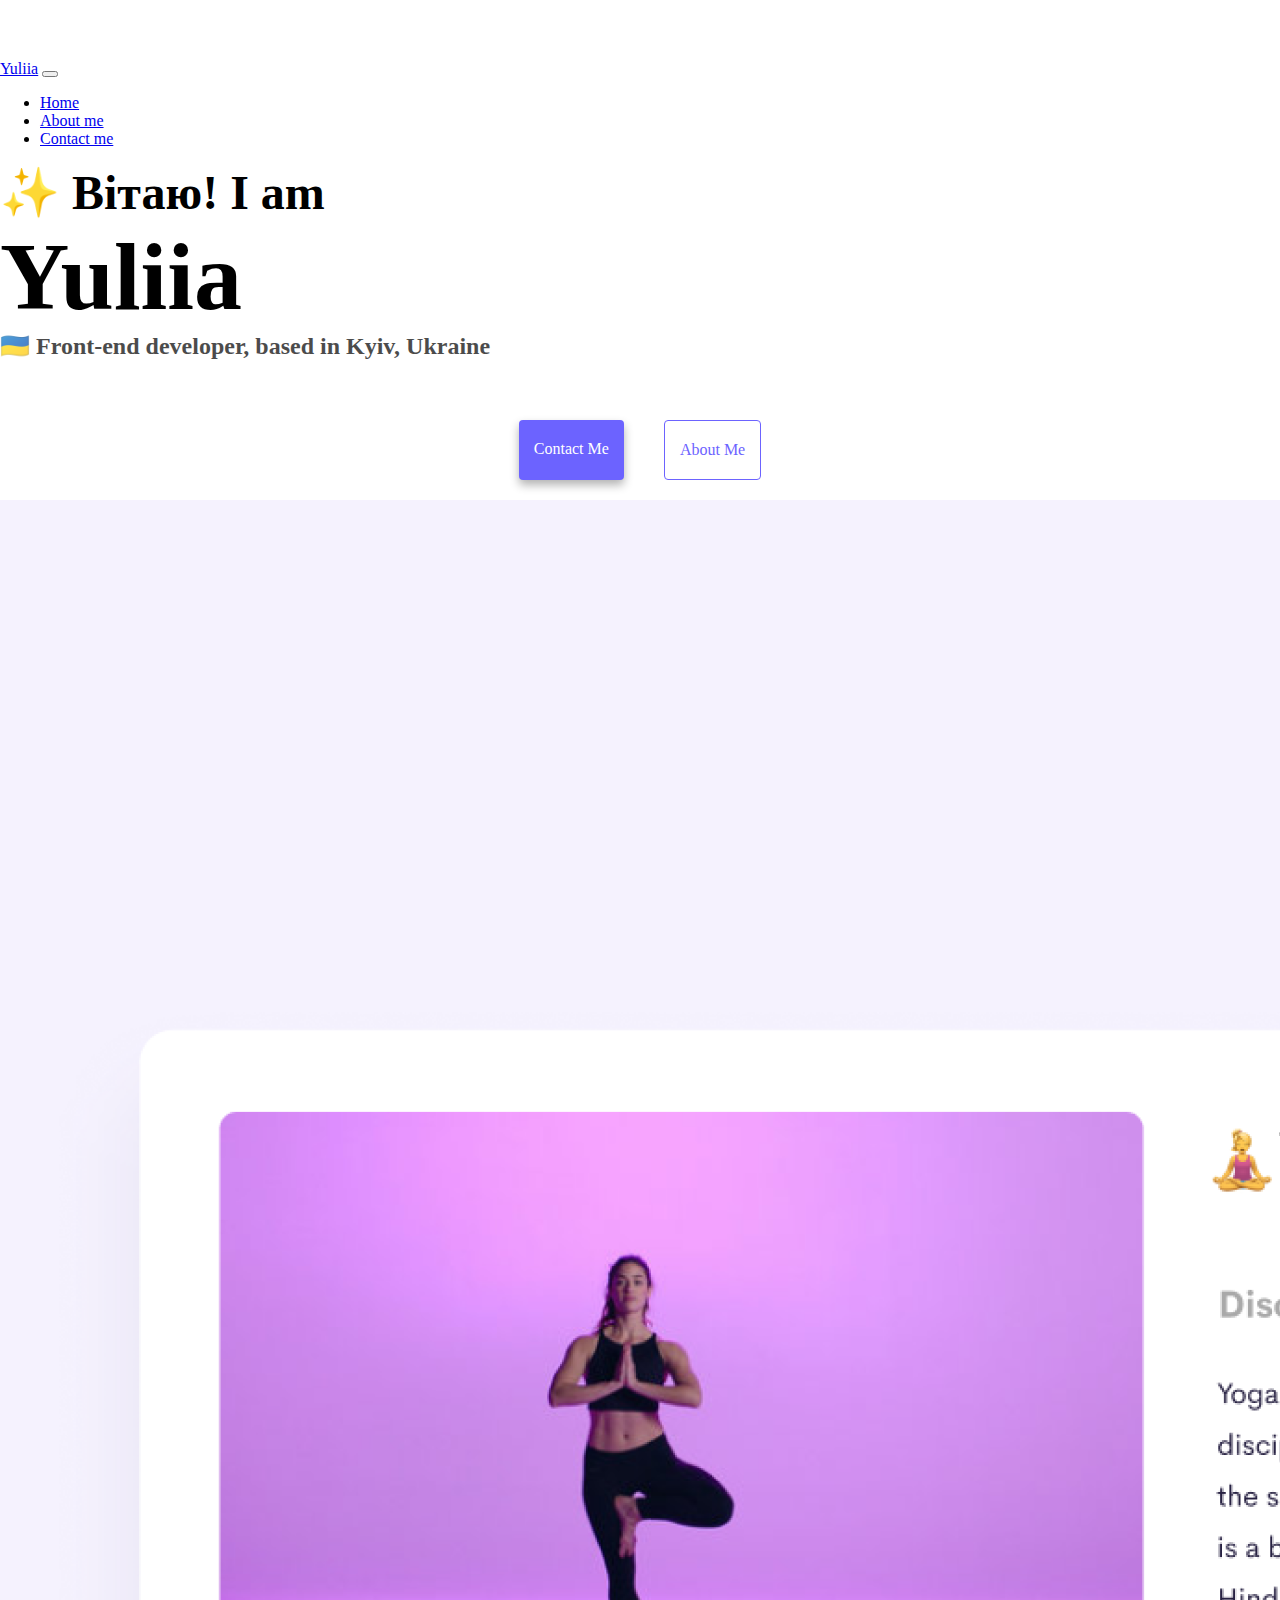
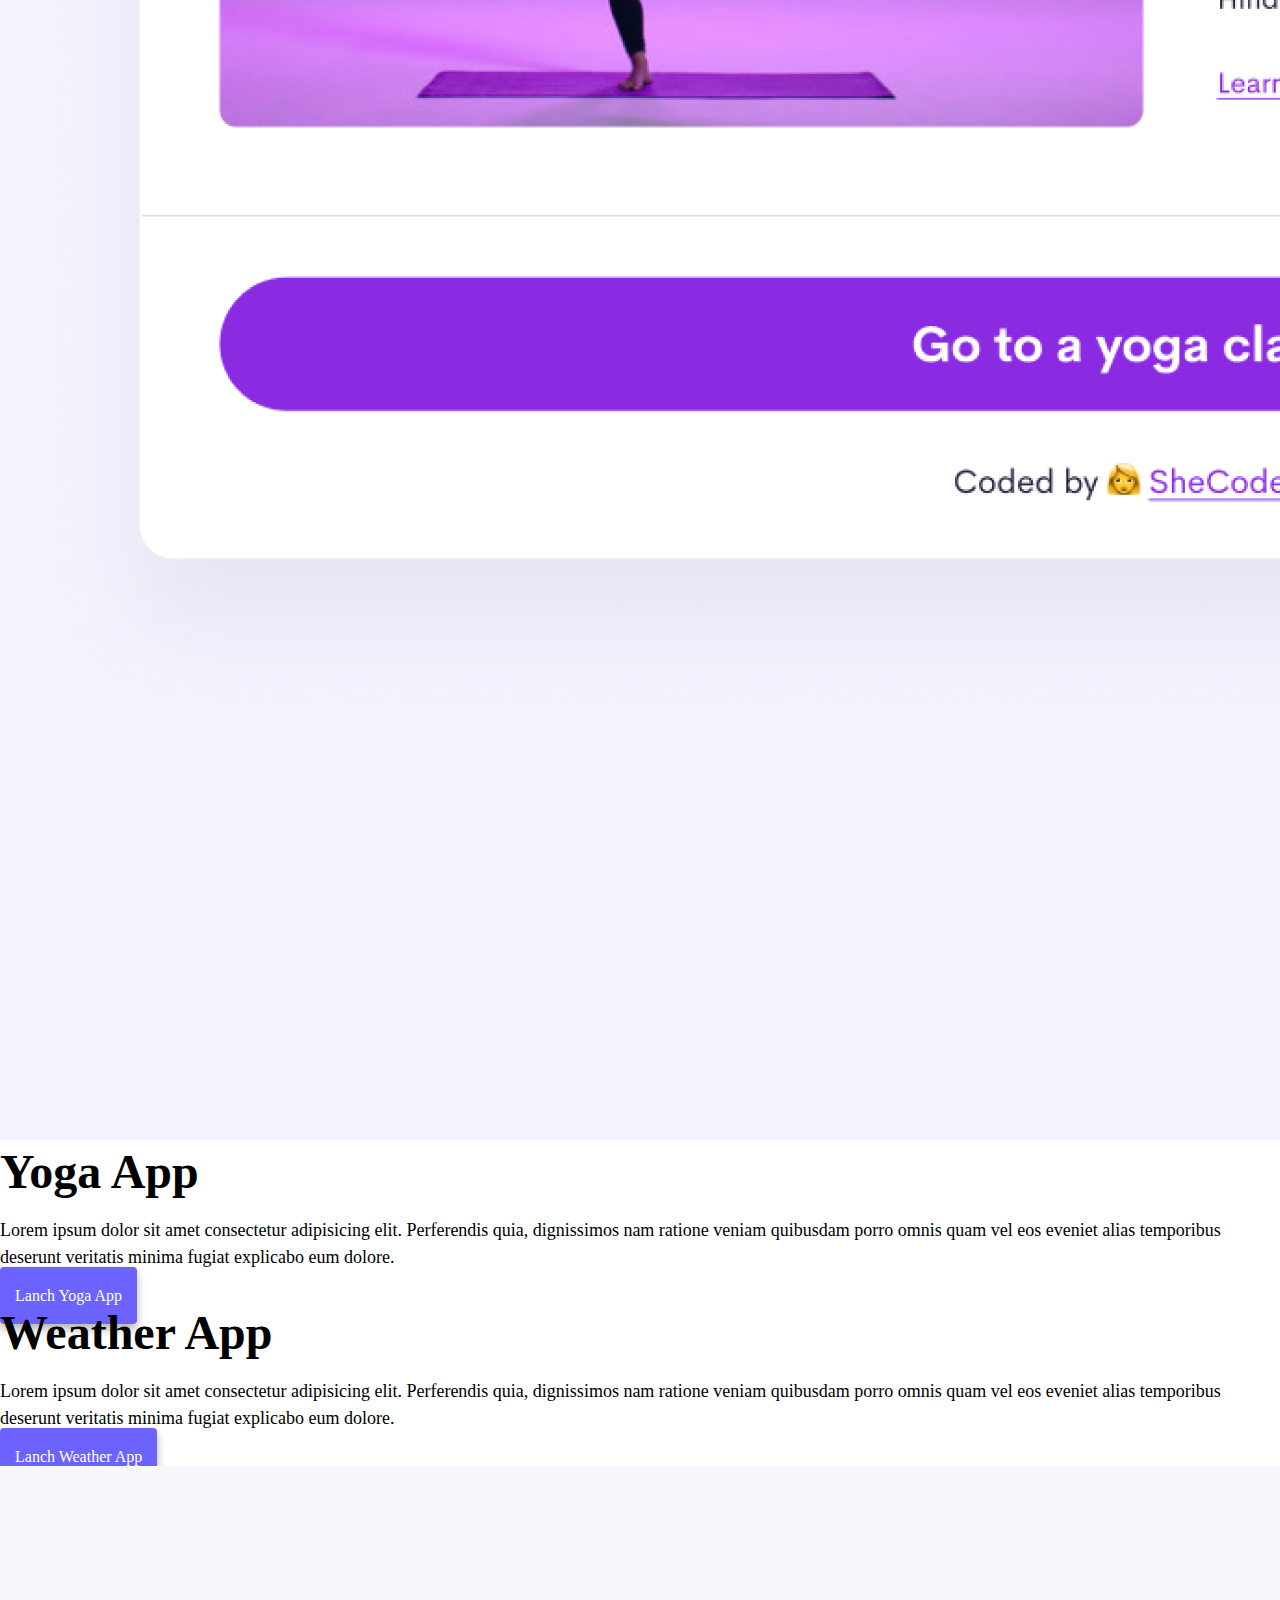
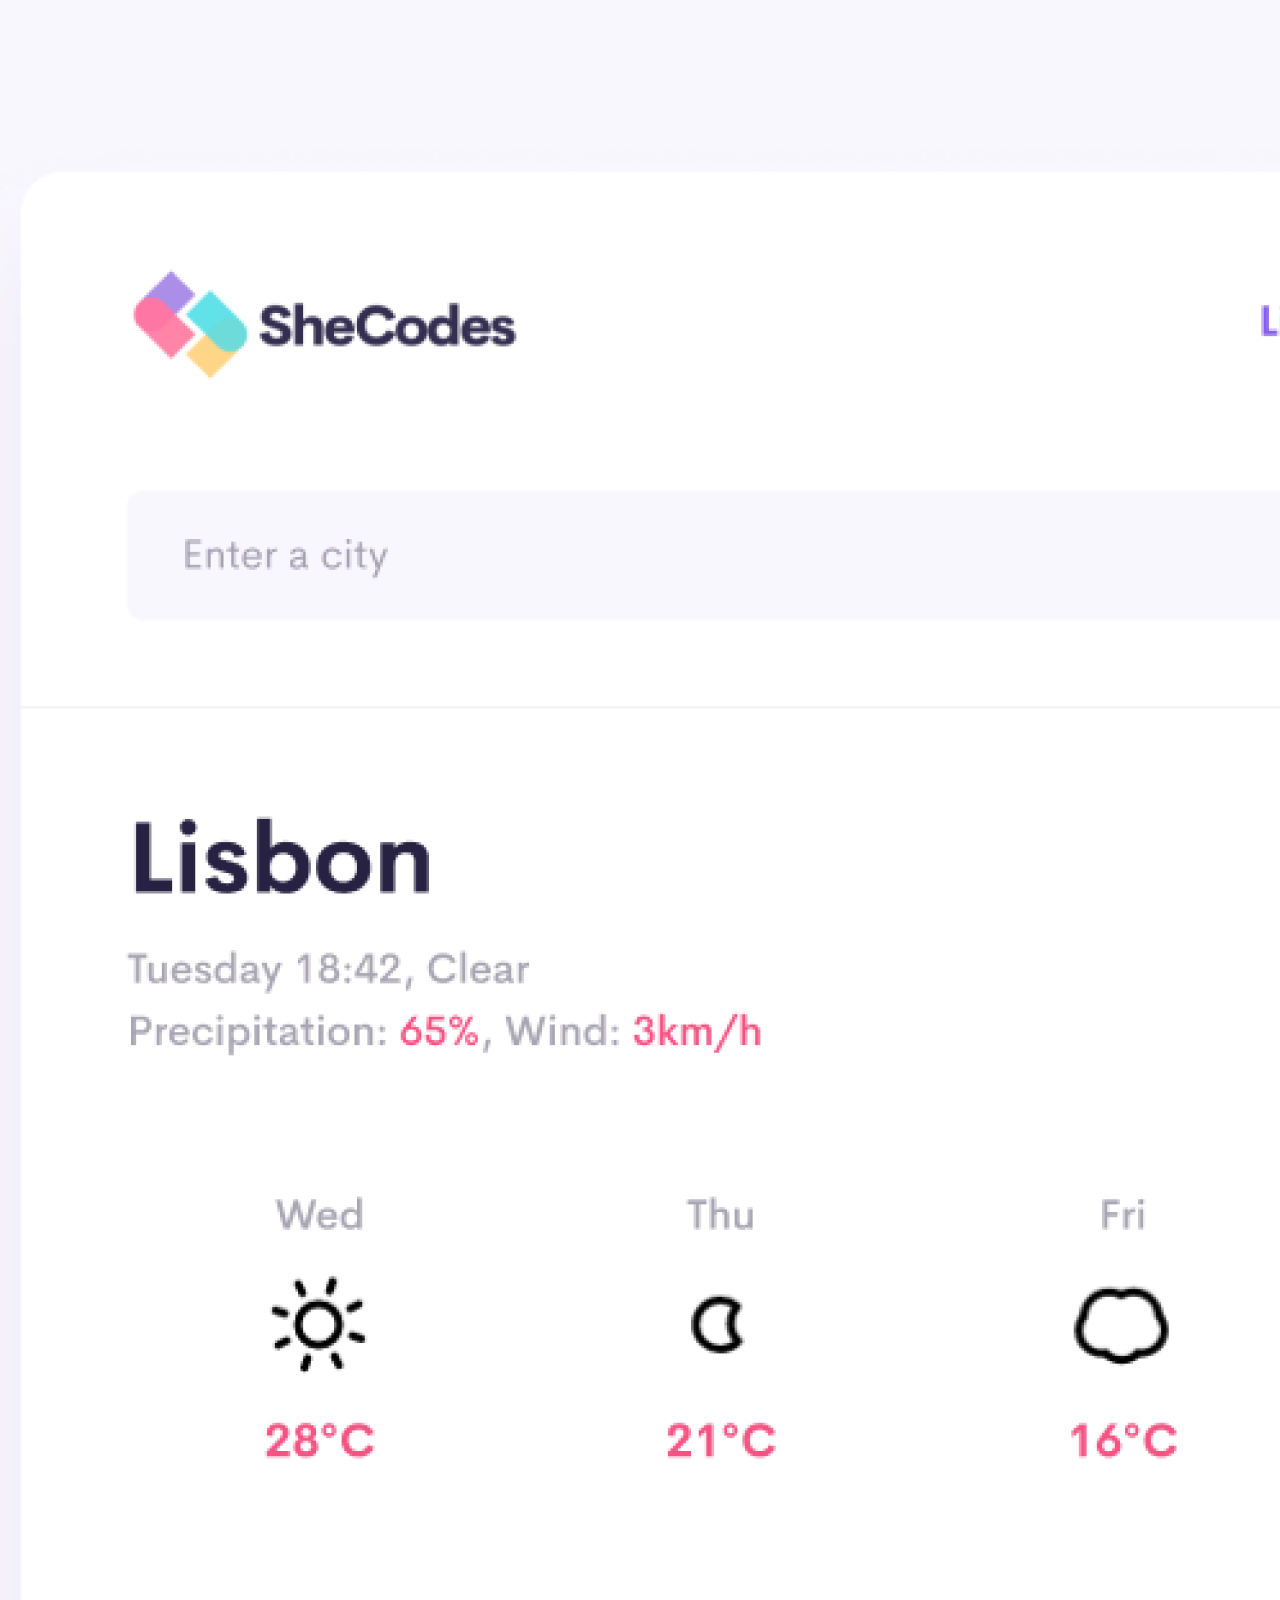
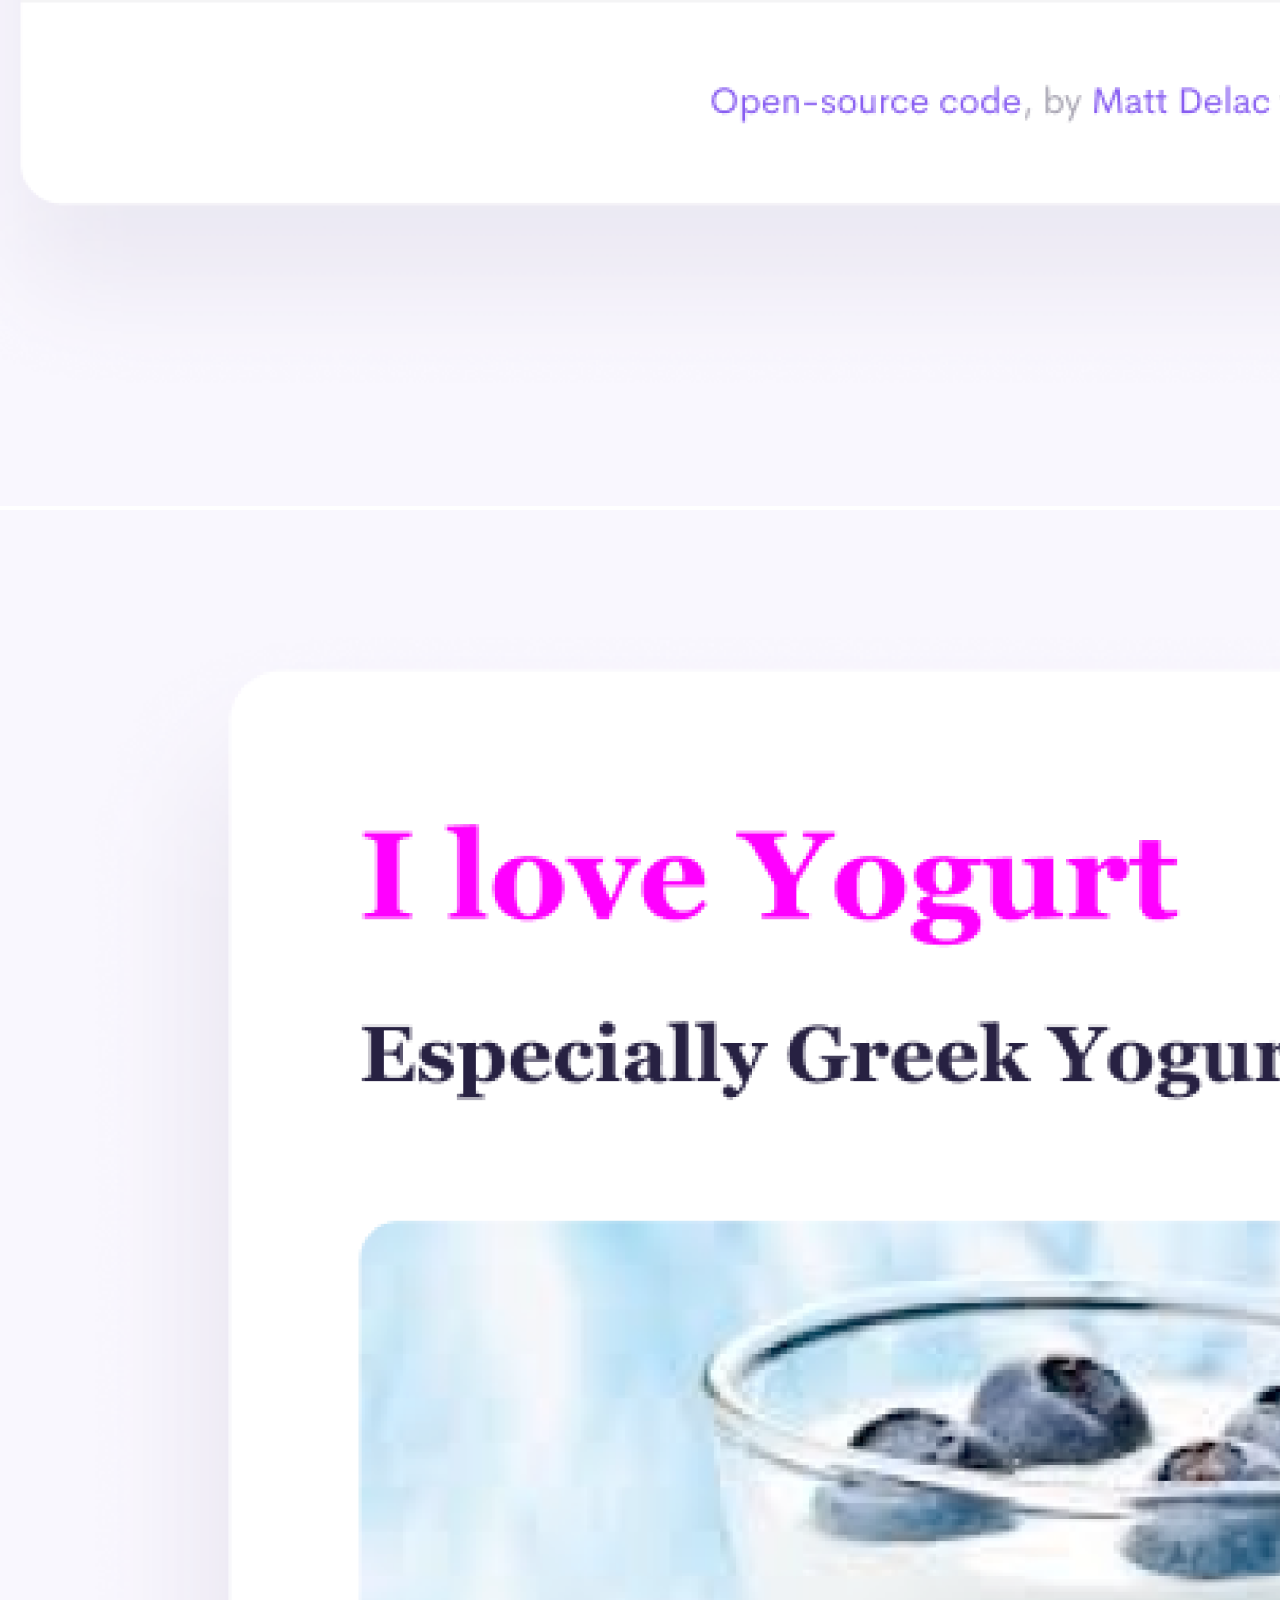
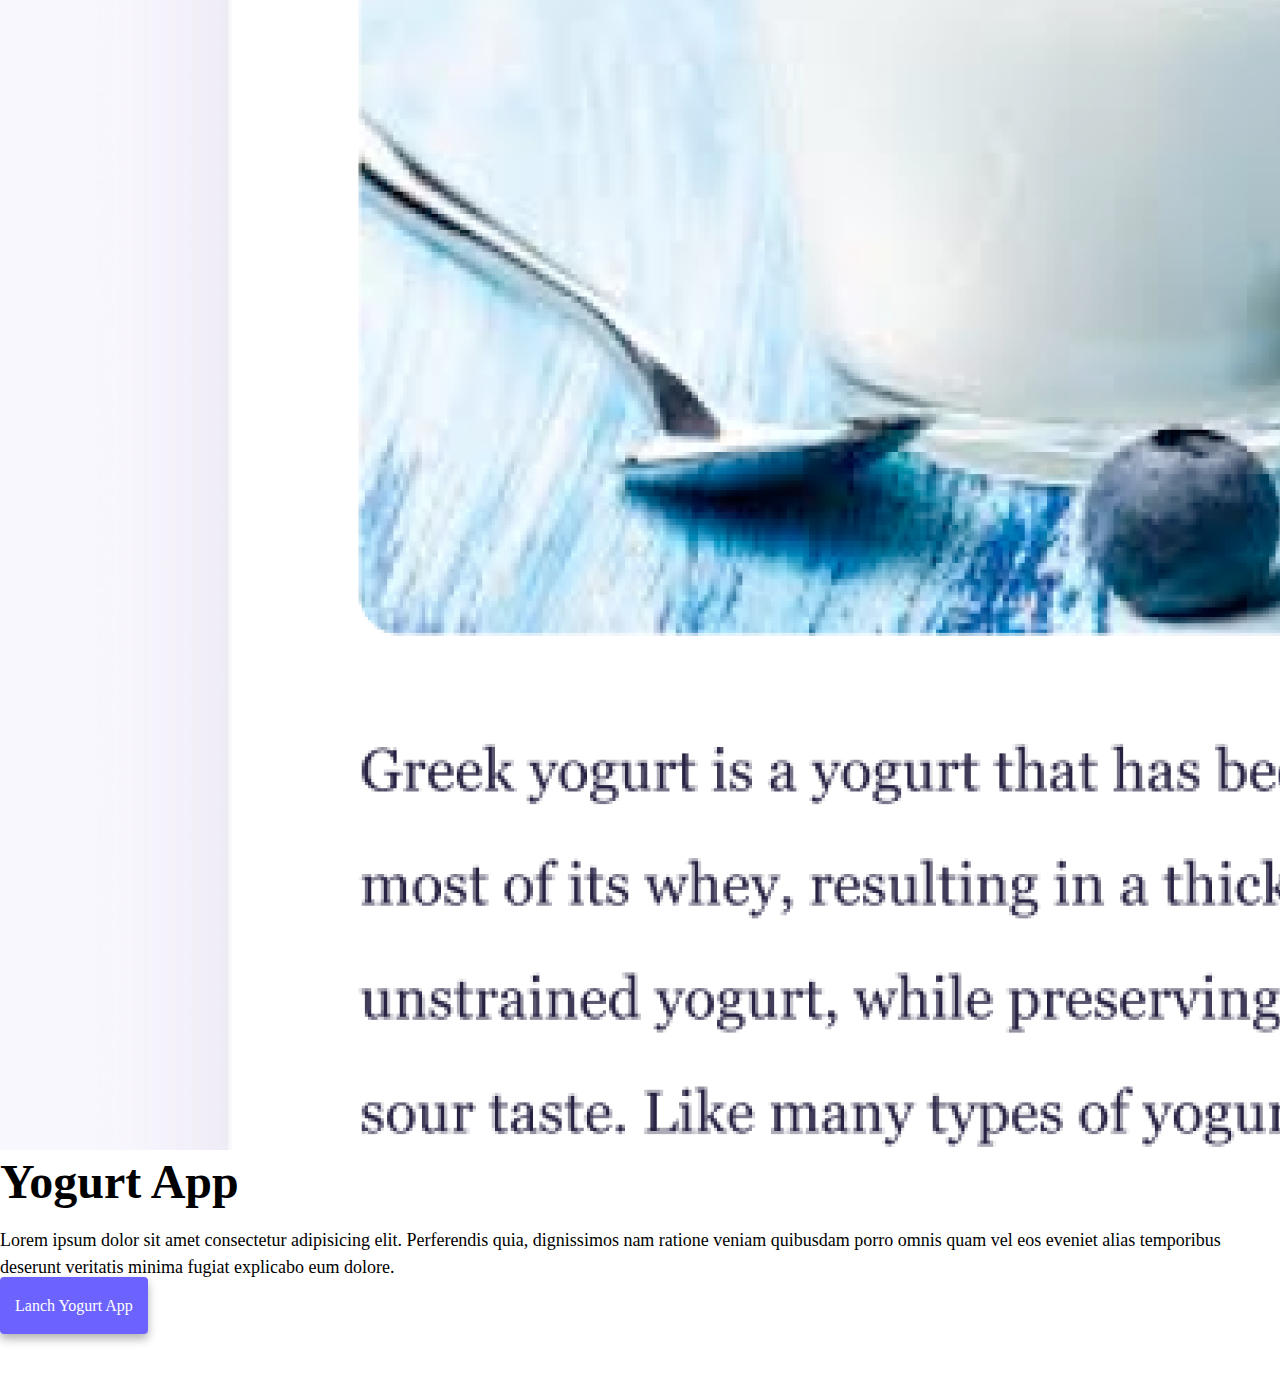
<file: index.html>
<!DOCTYPE html>
<html lang="en">

<head>
  <meta charset="UTF-8" />
  <meta http-equiv="X-UA-Compatible" content="IE=edge" />
  <meta name="viewport" content="width=device-width, initial-scale=1.0" />
  <meta name="description" content="Main page of portfolio project for SheCodes Responsive Workshop">
  <title>Future front-end dev from UA - Yuliia K.</title>
  <!-- CSS only -->
  <link href="https://cdn.jsdelivr.net/npm/bootstrap@5.2.2/dist/css/bootstrap.min.css" rel="stylesheet"
    integrity="sha384-Zenh87qX5JnK2Jl0vWa8Ck2rdkQ2Bzep5IDxbcnCeuOxjzrPF/et3URy9Bv1WTRi" crossorigin="anonymous" />
  <!-- JavaScript Bundle with Popper -->
  <script src="https://cdn.jsdelivr.net/npm/bootstrap@5.2.2/dist/js/bootstrap.bundle.min.js"
    integrity="sha384-OERcA2EqjJCMA+/3y+gxIOqMEjwtxJY7qPCqsdltbNJuaOe923+mo//f6V8Qbsw3"
    crossorigin="anonymous"></script>
  <link rel="stylesheet" href="/style/style.css" />
</head>

<body>
  <nav class="navbar navbar-expand-lg fixed-top bg-light">
    <div class="container-fluid">
      <a class="navbar-brand" href="index.html" title="Main page">Yuliia</a>
      <button class="navbar-toggler" type="button" data-bs-toggle="collapse" data-bs-target="#navbarNav"
        aria-controls="navbarNav" aria-expanded="false" aria-label="Toggle navigation">
        <span class="navbar-toggler-icon"></span>
      </button>
      <div class="collapse navbar-collapse" id="navbarNav">
        <ul class="navbar-nav">
          <li class="nav-item">
            <a class="nav-link active" aria-current="page" href="#">Home</a>
          </li>
          <li class="nav-item">
            <a class="nav-link" href="/about.html" title="Learn about Yuliia">About me</a>
          </li>
          <li class="nav-item">
            <a class="nav-link" href="/about.html#contact" title="Get in touch with Yuliia">Contact me</a>
          </li>
        </ul>
      </div>
    </div>
  </nav>

  <h2 class="text-center">✨ Вітаю! I am</h2>
  <h1 class="text-center">Yuliia</h1>
  <h3 class="text-center">🇺🇦 Front-end developer, based in Kyiv, Ukraine</h3>
  <div class="navigation-links">
    <a href="/about.html#contact" class="contact-link" title="Get in touch with Yuliia">Contact me</a>
    <a href="/about.html" class="about-link" title="Learn more about Yuliia">About me</a>
  </div>

  <div class="container">
    <div class="row">
      <div class="col-md-6">
        <img src="images/yoga.png" alt="Yoga App picture" class="img-fluid rounded d-none d-sm-block" />
      </div>
      <div class="col-md-6">
        <h2 class="mb-3">Yoga App</h2>
        <p>Lorem ipsum dolor sit amet consectetur adipisicing elit. Perferendis quia, dignissimos nam ratione veniam
          quibusdam porro omnis quam vel eos eveniet alias temporibus deserunt veritatis minima fugiat explicabo eum
          dolore.</p>
        <div class="mt-5">
          <a href="#" class="main-link" title="Go to Yoga App">Lanch Yoga App</a>
        </div>
      </div>
    </div>
    <div class="row mt-5">
      <div class="col-md-6">
        <h2 class="mb-3">Weather App</h2>
        <p>Lorem ipsum dolor sit amet consectetur adipisicing elit. Perferendis quia, dignissimos nam ratione veniam
          quibusdam porro omnis quam vel eos eveniet alias temporibus deserunt veritatis minima fugiat explicabo eum
          dolore.</p>
        <div class="mt-5">
          <a href="#" class="main-link" title="Go to Weather App">Lanch Weather App</a>
        </div>
      </div>
      <div class="col-md-6"><img src="images/weather.png" alt="Weather App picture"
          class="img-fluid rounded d-none d-sm-block" /></div>
    </div>
    <div class="row mt-5">
      <div class="col-md-6"><img src="images/yogurt.png" alt="Yogurt page"
          class="img-fluid rounded d-none d-sm-block" /></div>
      <div class="col-md-6">
        <h2 class="mb-3">Yogurt App</h2>
        <p>Lorem ipsum dolor sit amet consectetur adipisicing elit. Perferendis quia, dignissimos nam ratione veniam
          quibusdam porro omnis quam vel eos eveniet alias temporibus deserunt veritatis minima fugiat explicabo eum
          dolore.</p>
        <div class="mt-5">
          <a href="#" class="main-link" title="Go to Yogurt App">Lanch Yogurt App</a>
        </div>
      </div>
    </div>
  </div>
  </div>
</body>

</html>
</file>
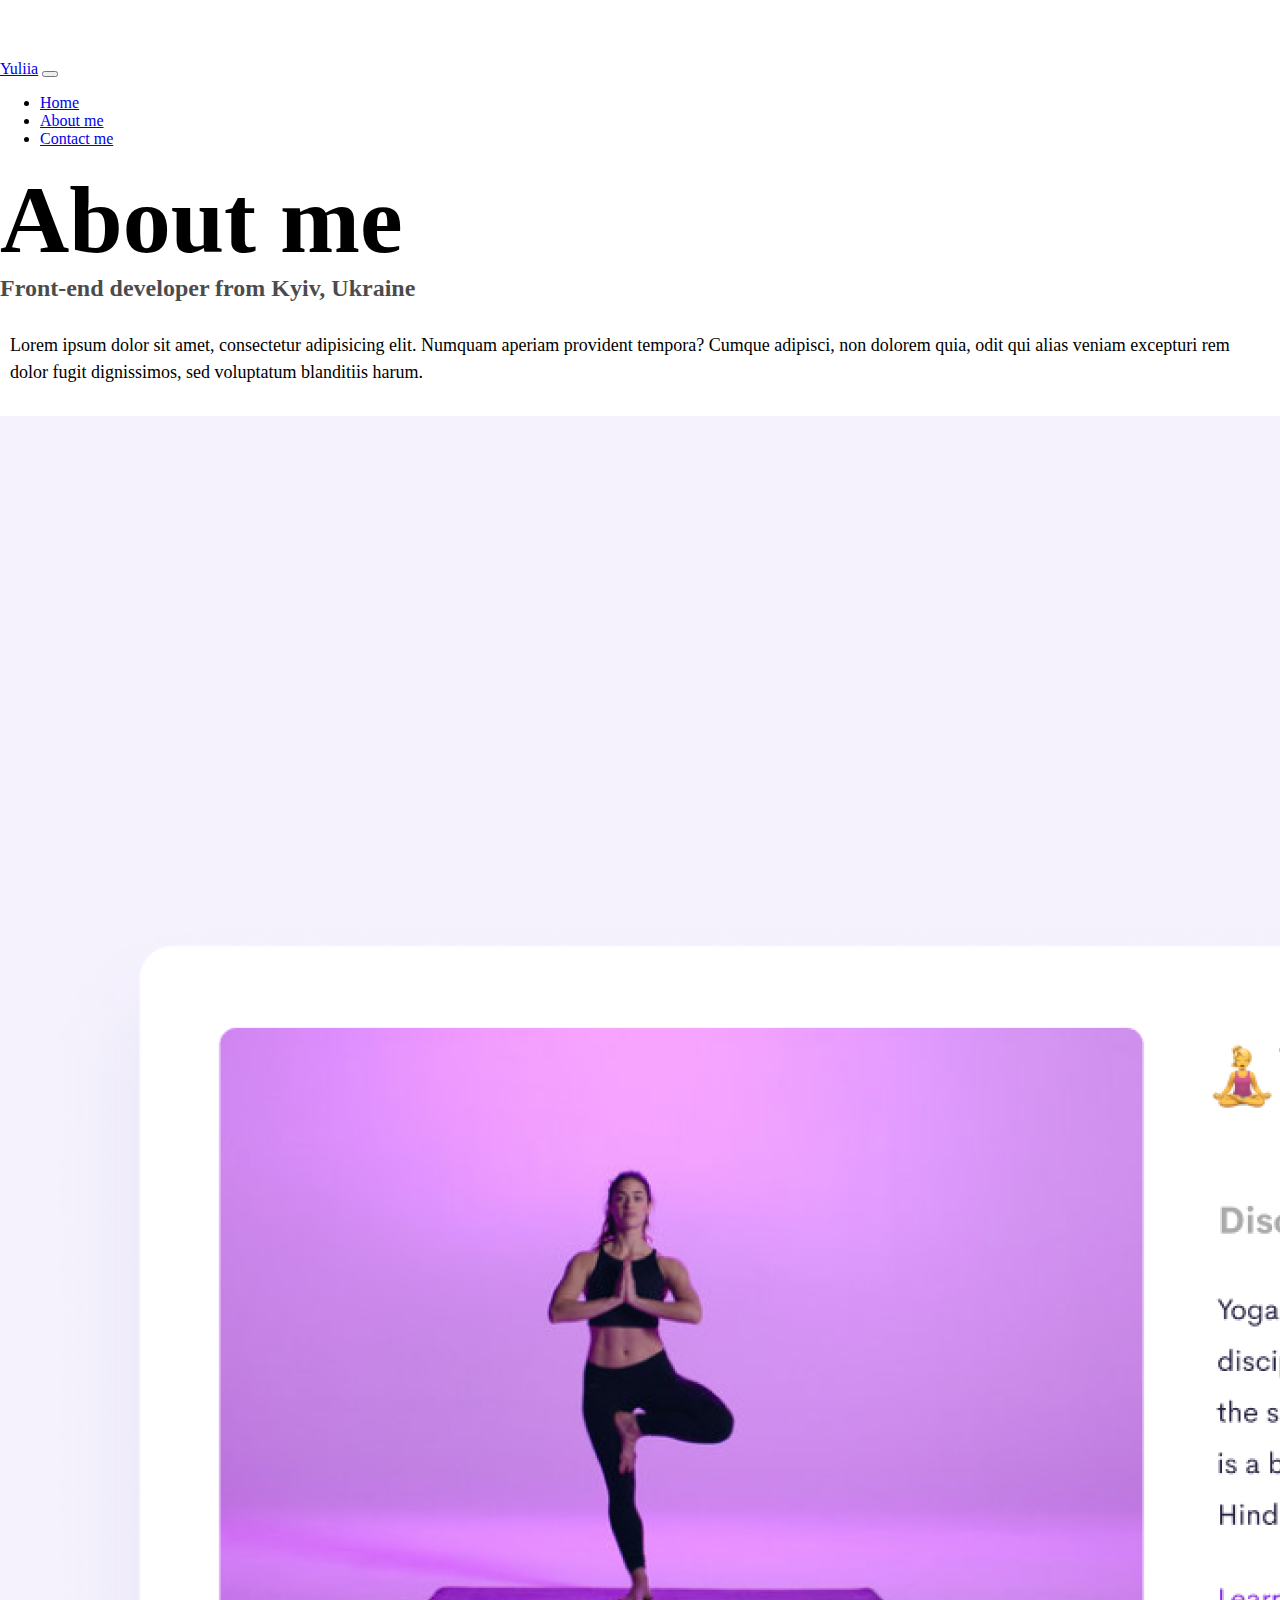
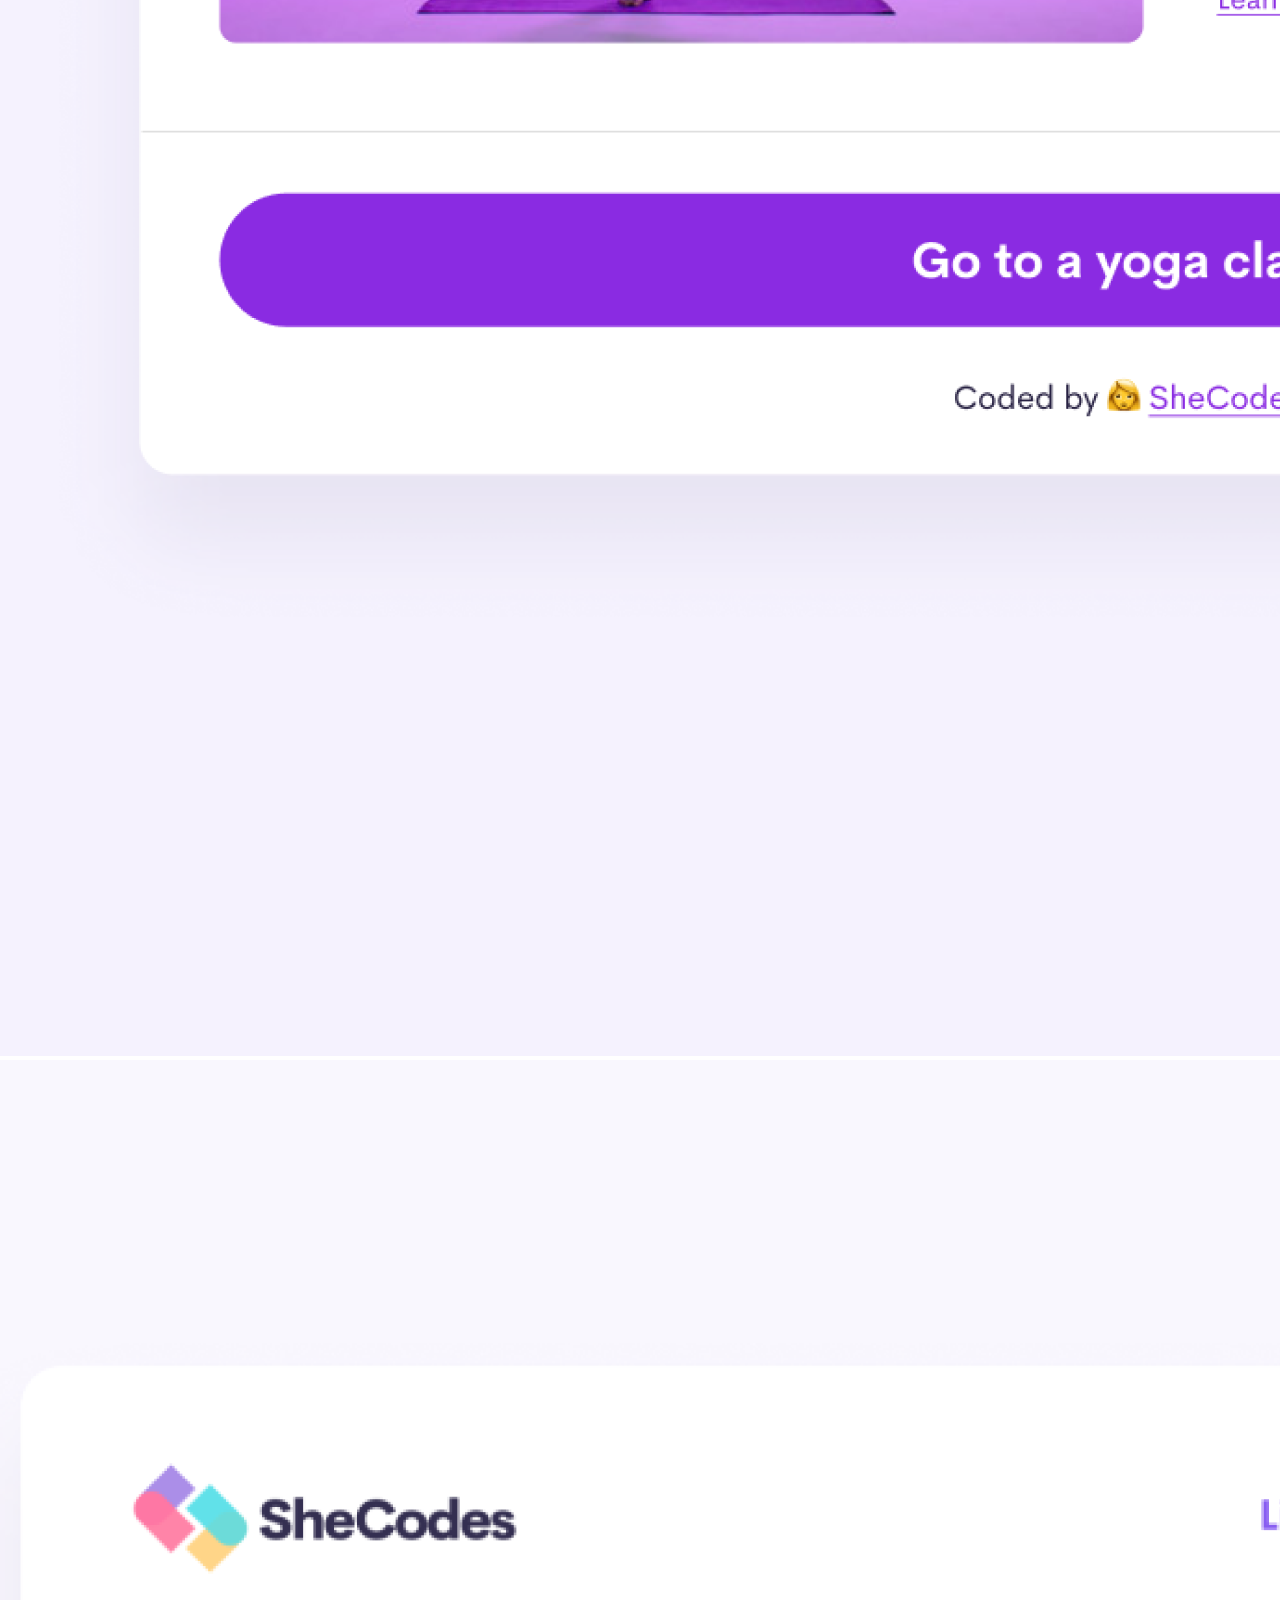
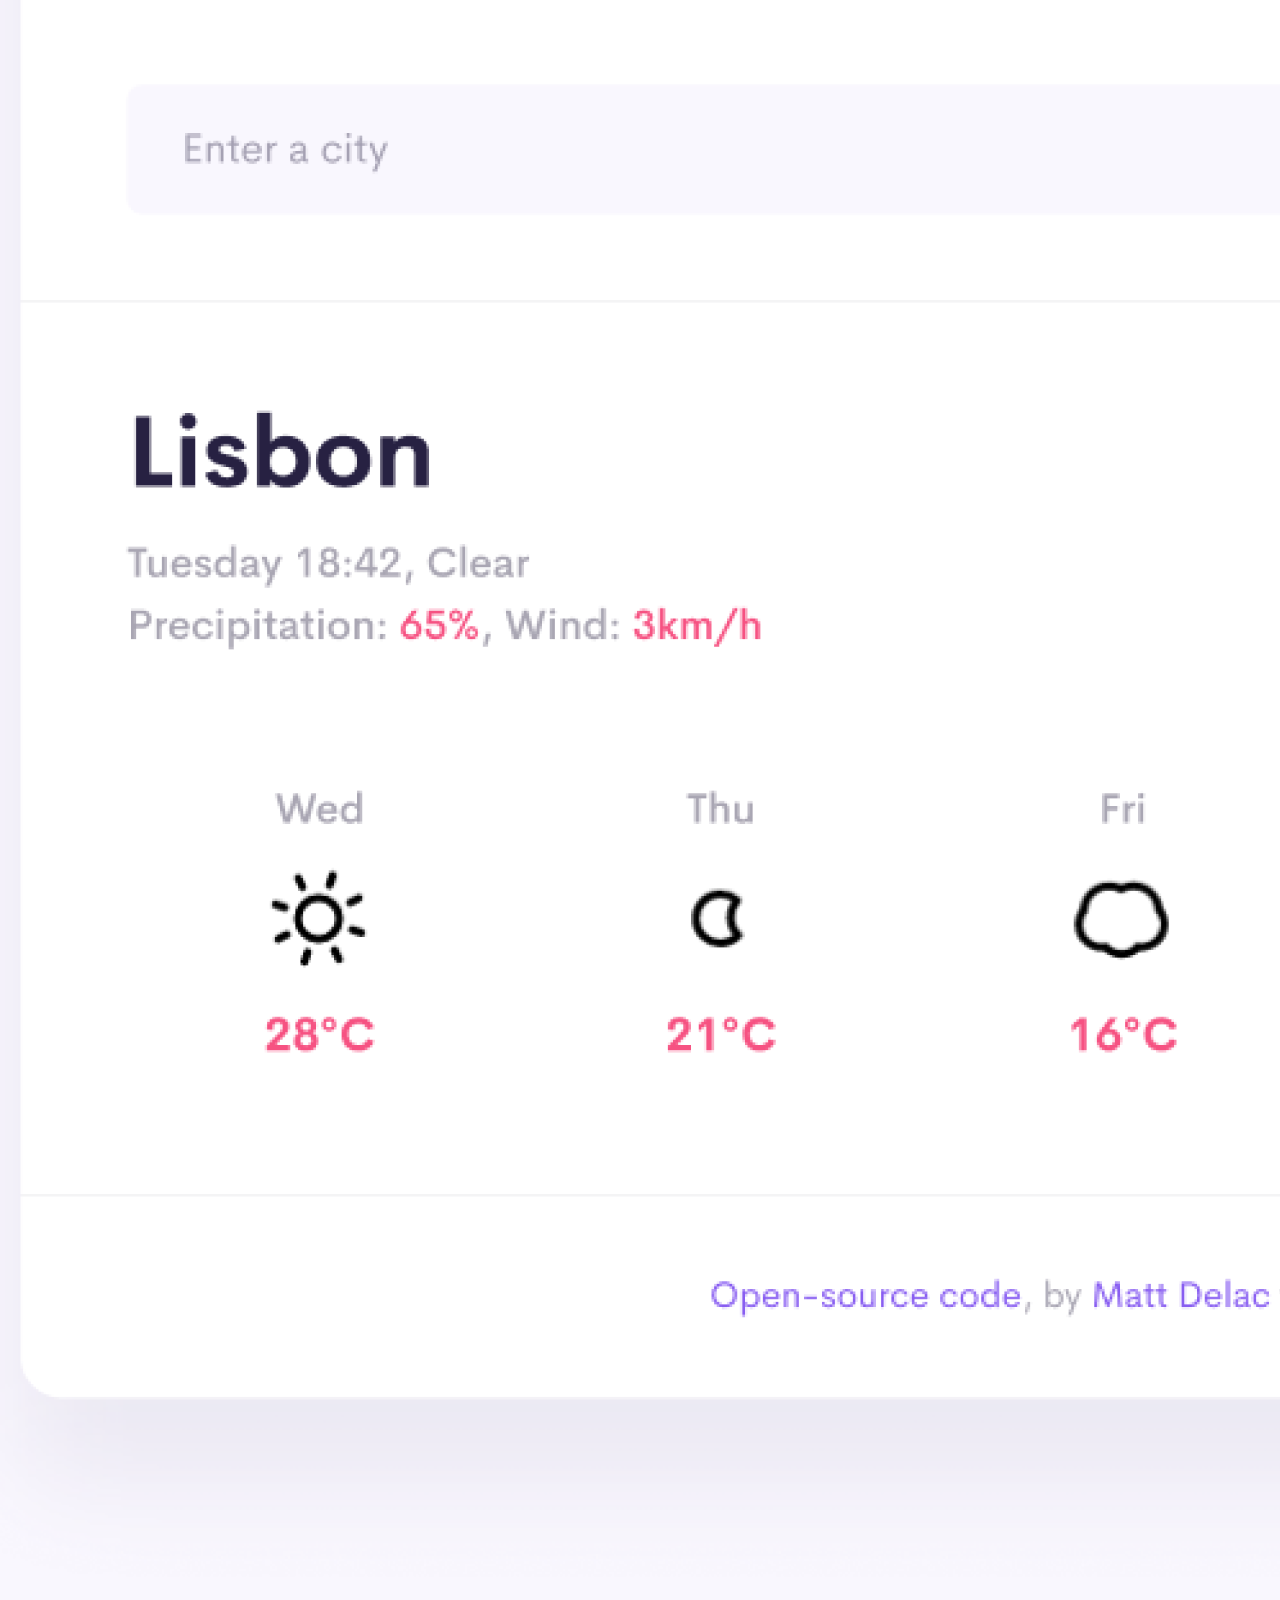
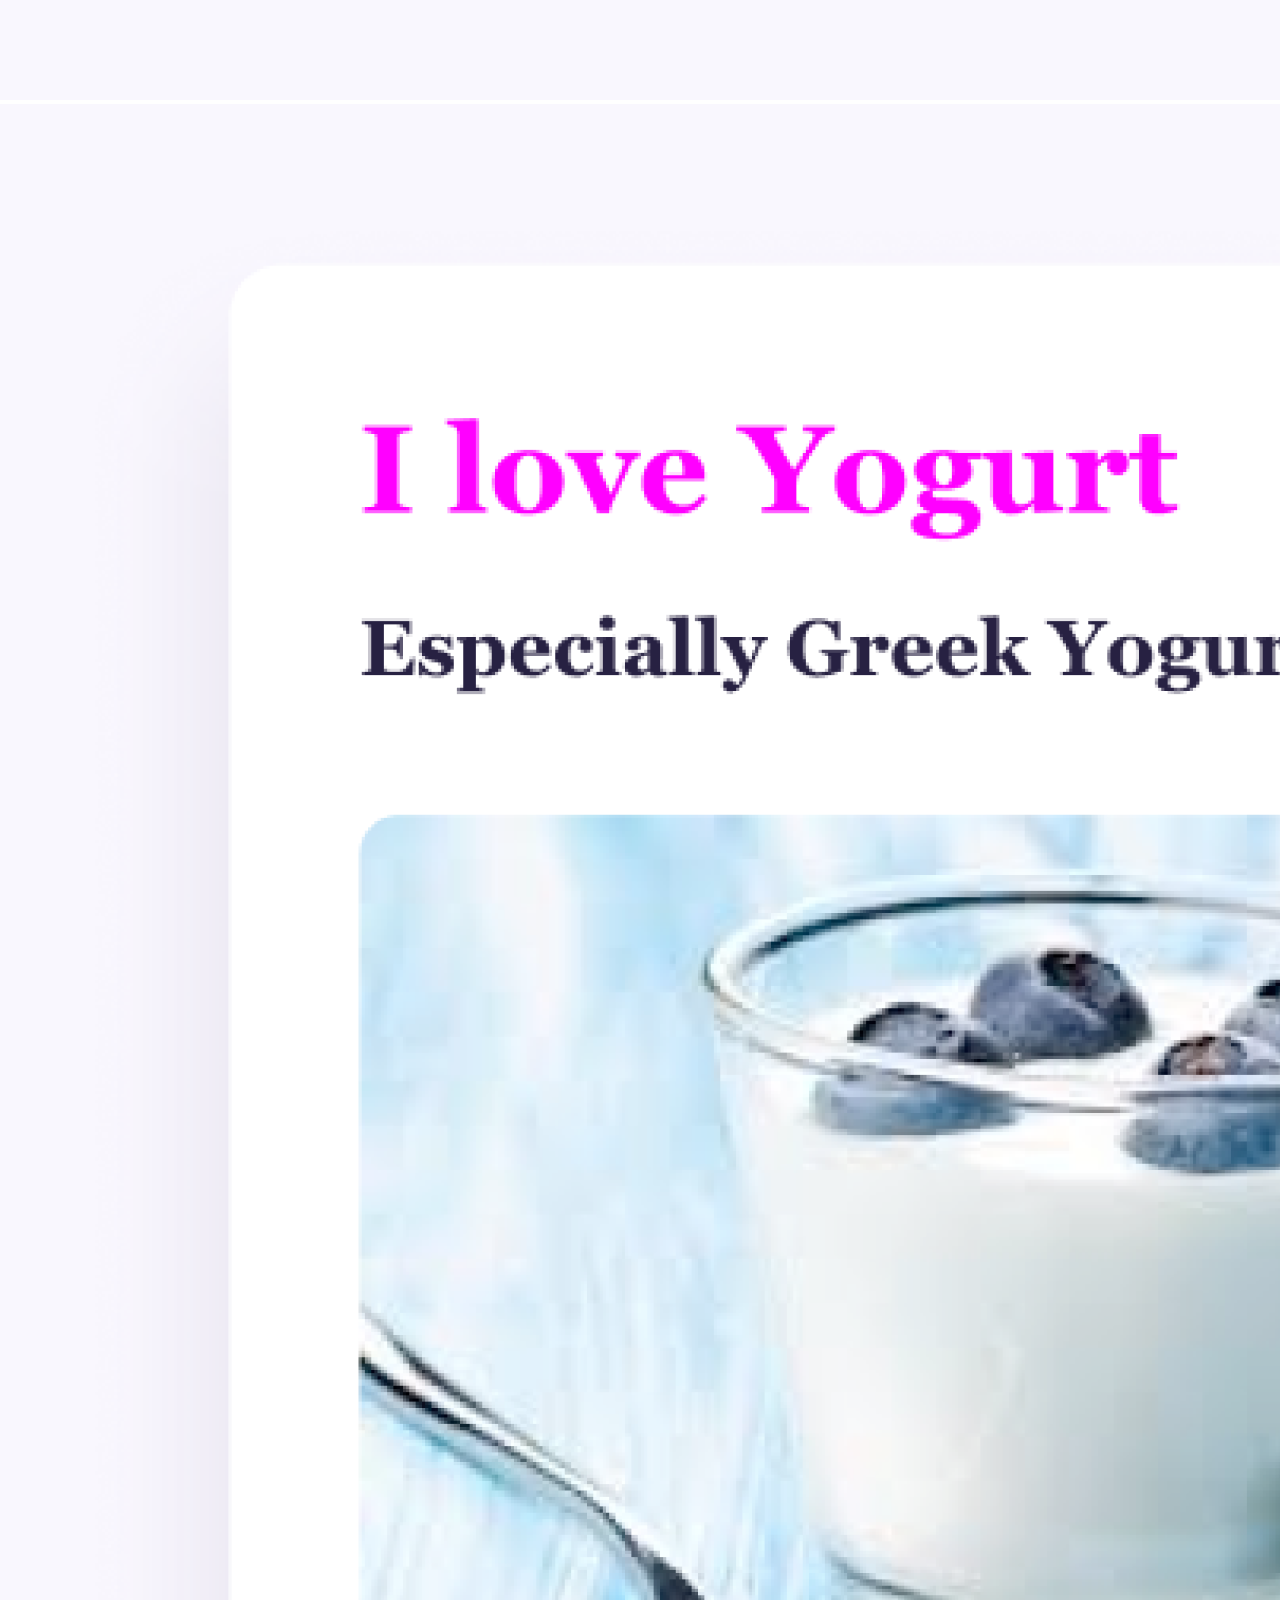
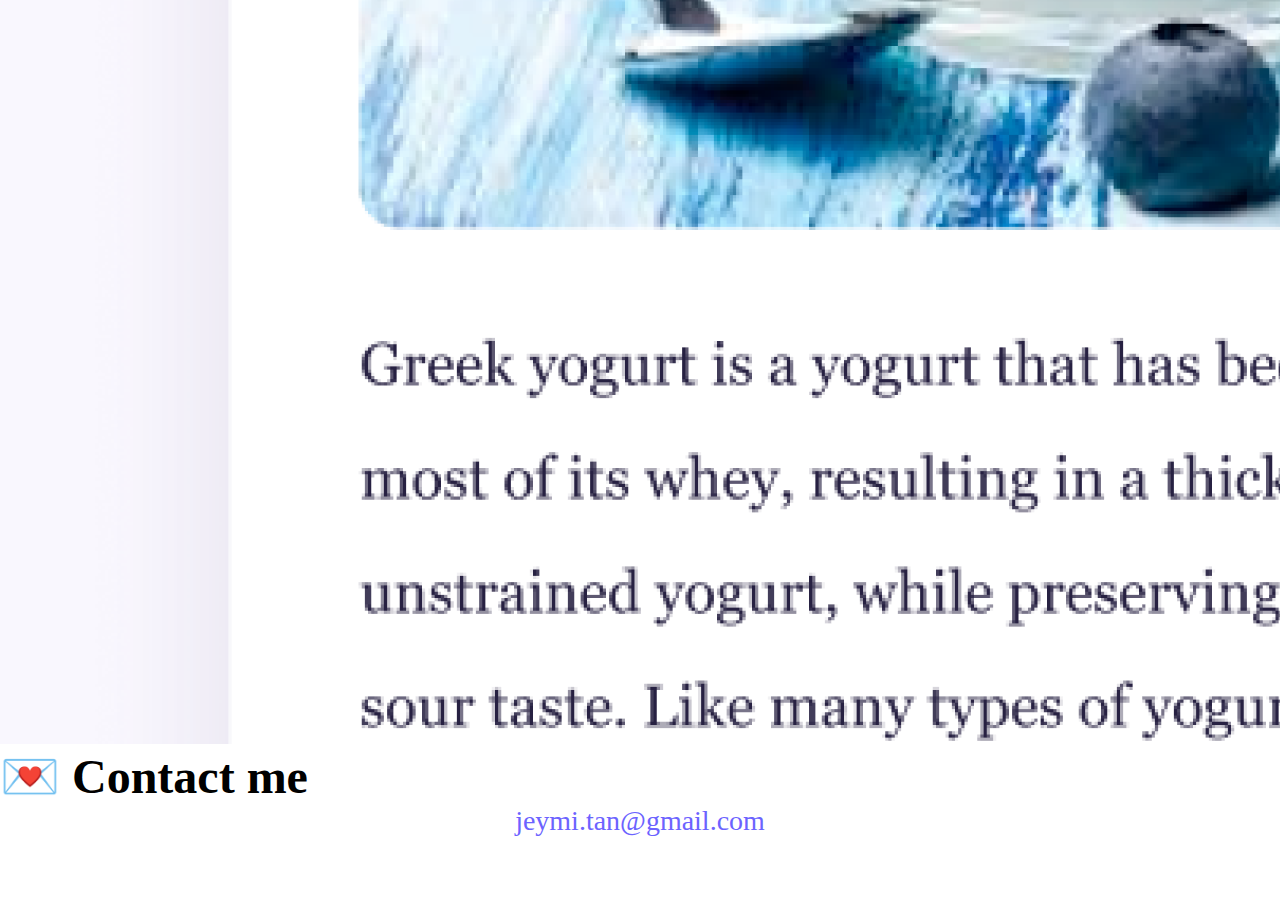
<file: about.html>
<!DOCTYPE html>
<html lang="en">

<head>
  <meta charset="UTF-8" />
  <meta http-equiv="X-UA-Compatible" content="IE=edge" />
  <meta name="viewport" content="width=device-width, initial-scale=1.0" />
  <meta name="description" content="Get to know me, my sample projects and ways to contact">
  <!-- CSS only -->
  <link href="https://cdn.jsdelivr.net/npm/bootstrap@5.2.2/dist/css/bootstrap.min.css" rel="stylesheet"
    integrity="sha384-Zenh87qX5JnK2Jl0vWa8Ck2rdkQ2Bzep5IDxbcnCeuOxjzrPF/et3URy9Bv1WTRi" crossorigin="anonymous" />
  <!-- JavaScript Bundle with Popper -->
  <script src="https://cdn.jsdelivr.net/npm/bootstrap@5.2.2/dist/js/bootstrap.bundle.min.js"
    integrity="sha384-OERcA2EqjJCMA+/3y+gxIOqMEjwtxJY7qPCqsdltbNJuaOe923+mo//f6V8Qbsw3"
    crossorigin="anonymous"></script>
  <link rel="stylesheet" href="/style/style.css" />
  <title>About Yuliia K.</title>
</head>

<body>
  <nav class="navbar navbar-expand-lg fixed-top bg-light">
    <div class="container-fluid">
      <a class="navbar-brand" href="/index.html" title="Main page">Yuliia</a>
      <button class="navbar-toggler" type="button" data-bs-toggle="collapse" data-bs-target="#navbarNav"
        aria-controls="navbarNav" aria-expanded="false" aria-label="Toggle navigation">
        <span class="navbar-toggler-icon"></span>
      </button>
      <div class="collapse navbar-collapse" id="navbarNav">
        <ul class="navbar-nav">
          <li class="nav-item">
            <a class="nav-link" href="/index.html">Home</a>
          </li>
          <li class="nav-item">
            <a class="nav-link active" aria-current="page" href="/about.html" title="Learn about Yuliia">About me</a>
          </li>
          <li class="nav-item">
            <a class="nav-link" href="/about.html#contact" title="Get in touch with Yuliia">Contact me</a>
          </li>
        </ul>
      </div>
    </div>
  </nav>

  <h1 class="text-center">About me</h1>
  <h3 class="text-center">Front-end developer from Kyiv, Ukraine</h3>
  <div class="about-paragraphs text-center">
    <p>
      Lorem ipsum dolor sit amet, consectetur adipisicing elit. Numquam
      aperiam provident tempora? Cumque adipisci, non dolorem quia, odit qui
      alias veniam excepturi rem dolor fugit dignissimos, sed voluptatum
      blanditiis harum.
    </p>
  </div>
  <div class="container">
    <div class="row">
      <div class="col-sm-4">
        <img src="images/yoga.png" alt="Yoga App picture" class="img-fluid rounded p-2 shadow" />
      </div>
      <div class="col-sm-4">
        <img src="images/weather.png" alt="Weather App picture" class="img-fluid rounded p-2 shadow" />
      </div>
      <div class="col-sm-4">
        <img src="images/yogurt.png" alt="Yogurt App picture" class="img-fluid rounded p-2 shadow" />
      </div>
    </div>
  </div>
  <div id="contact" class="mt-5">
    <h2 class="text-center">💌 Contact me</h2>
    <a href="mailto:jeymi.tan@gmail.com" class="email-link">jeymi.tan@gmail.com</a>
  </div>
</body>

</html>
</file>
<file: style/style.css>
:root {
  --primary-color: #6c63ff;
  --secondary-color: #f5f2fe;
  --box-shadow: 0 5px 10px rgba(0, 0, 0, 0.3);
}

body {
  margin: 60px auto;
}

h1,
h2,
h3 {
  margin: 0;
}

h1 {
  font-size: 96px;
}

h2 {
  font-size: 48px;
}

h3 {
  font-size: 24px;
  opacity: 0.7;
}

p {
  /*background: var(--secondary-color);*/
  font-size: 18px;
  line-height: 1.5;
  margin-bottom: 1rem;
}

.navigation-links {
  display: flex;
  margin-top: 40px;
  justify-content: center;
}

.navigation-links a {
  margin: 20px;
  border-radius: 4px;
  padding: 20px 15px;
  text-decoration: none;
  text-transform: capitalize;
}

.contact-link {
  background: var(--primary-color);
  box-shadow: var(--box-shadow);
  color: white;
}

.about-link {
  color: var(--primary-color);
  border: 1px solid var(--primary-color);
}

.homepage-link {
  color: var(--primary-color);
  text-align: center;
  display: block;
}

.about-paragraphs {
  margin: 30px 0;
}

.about-paragraphs p {
  margin: 10px;
}

.email-link {
  display: flex;
  justify-content: center;
  color: var(--primary-color);
  font-size: 28px;
  text-decoration: none;
}

.email-link:hover {
  text-decoration: underline;
}

.main-link {
  background: var(--primary-color);
  box-shadow: var(--box-shadow);
  color: white;
  border-radius: 4px;
  padding: 20px 15px;
  text-decoration: none;
}

@media (max-width: 576px) {
  h1 {
    font-size: 46px;
  }

  h2 {
    font-size: 30px;
    text-align: center;
  }

  h3 {
    font-size: 18px;
  }

  p {
    text-align: center;
  }

  .main-link {
    display: block;
    text-align: center;
    margin: 0 25px;
  }
}
</file>
